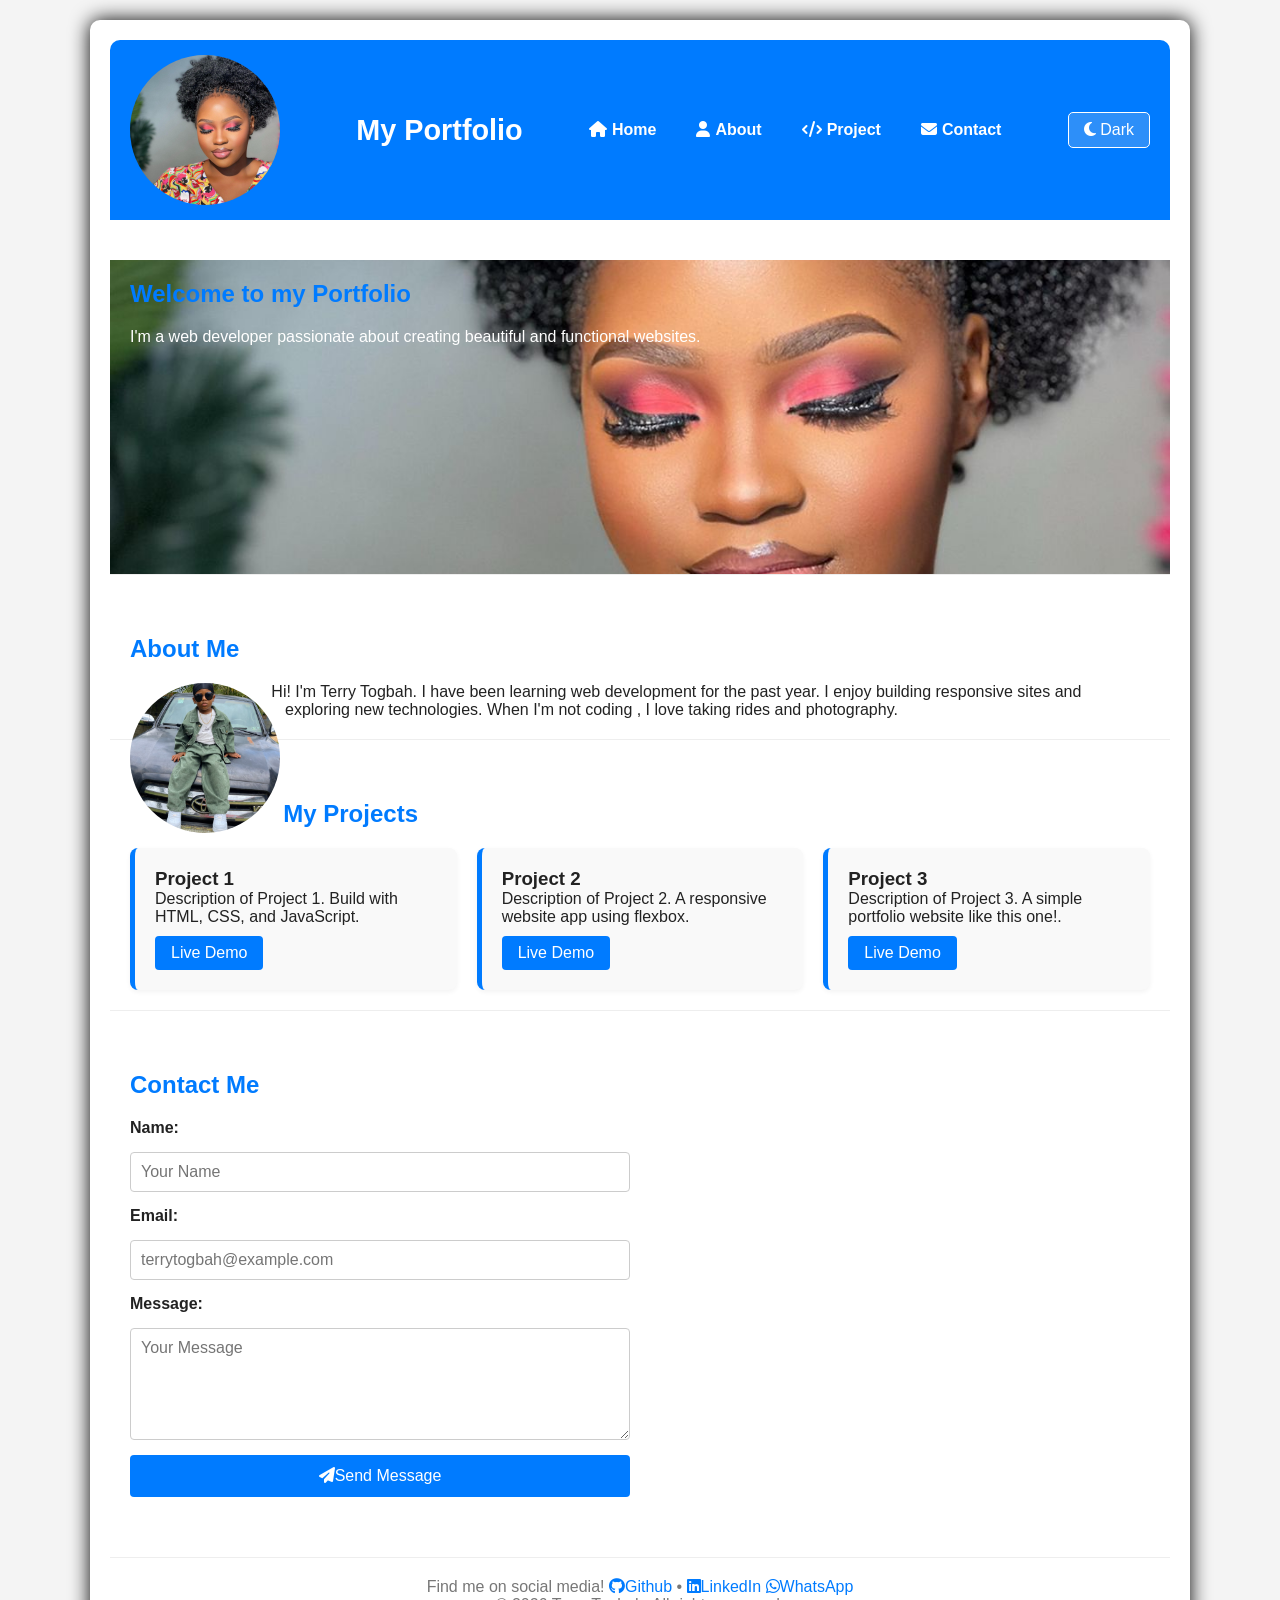
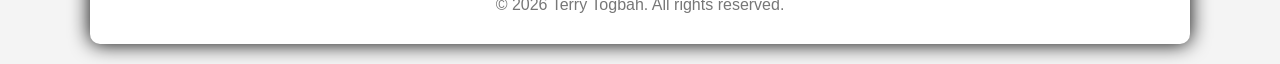
<file: index.html>
<!doctype html>
<html lang="en">
  <head>
    <meta charset="UTF-8" />
    <meta name="viewport" content="width=device-width, initial-scale=1.0" />
    <title>My Portfolio - Terry Togbah</title>
    <link rel="stylesheet" href="styles/protfolio.css" />
    <!-- Including Font Awesome -->
    <link
      rel="stylesheet"
      href="https://cdnjs.cloudflare.com/ajax/libs/font-awesome/6.5.2/css/all.min.css"
    />
  </head>
  <body>
    <div class="container">
      <!-- Header -->
      <header id="header">
        <div class="picture-img">
          <img
            src="media/images/photos/My-babe-medium.jpg"
            alt="Profile"
            class="Profile-img"
          />
        </div>
        <h1>My Portfolio</h1>
        <nav>
          <ul>
            <li>
              <a href="#home"><i class="fas fa-home"></i>Home</a>
            </li>
            <li>
              <a href="#about"><i class="fas fa-user"></i>About</a>
            </li>
            <li>
              <a href="#projects"><i class="fas fa-code"></i>Project</a>
            </li>
            <li>
              <a href="#contact"><i class="fas fa-envelope"></i>Contact</a>
            </li>
          </ul>
        </nav>
        <button id="dark-mode-toggle"><i class="fas fa-moon"></i> Dark</button>
      </header>

      <!-- Main Content -->
      <main>
        <!-- Home Section -->
        <section id="home" class="section">
          <div class="overlay"></div>
          <h2>Welcome to my Portfolio</h2>
          <p>
            I'm a web developer passionate about creating beautiful and
            functional websites.
          </p>
        </section>
        <!-- About Section -->
        <!-- Section#about.section -->
        <section id="about" class="section">
          <h2>About Me</h2>
          <div class="picture-img">
            <img
              src="media/images/photos/My-junior-boy.jpeg"
              alt="Profile"
              class="Profile-img"
            />
          </div>
          <p>
            Hi! I'm Terry Togbah. I have been learning web development for the
            past year. I enjoy building responsive sites and exploring new
            technologies. When I'm not coding , I love taking rides and
            photography.
          </p>
        </section>

        <!-- Projects section -->
        <section id="projects" class="section">
          <h2>My Projects</h2>
          <div class="project-grid">
            <div class="project-card">
              <h3>Project 1</h3>
              <p>
                Description of Project 1. Build with HTML, CSS, and JavaScript.
              </p>
              <a href="#" class="btn">Live Demo</a>
            </div>
            <div class="project-card">
              <h3>Project 2</h3>
              <p>
                Description of Project 2. A responsive website app using
                flexbox.
              </p>
              <a href="#" class="btn">Live Demo</a>
            </div>
            <div class="project-card">
              <h3>Project 3</h3>
              <p>
                Description of Project 3. A simple portfolio website like this
                one!.
              </p>
              <a href="#" class="btn">Live Demo</a>
            </div>
          </div>
        </section>

        <!-- Contact Section -->
        <section id="contact" class="section">
          <h2>Contact Me</h2>
          <form id="contact-form">
            <label for="name">Name:</label>
            <input
              type="text"
              id="name"
              name="name"
              placeholder="Your Name"
              required
            />

            <label for="email">Email:</label>
            <input
              type="email"
              id="email"
              name="email"
              placeholder="terrytogbah@example.com"
              required
            />

            <label for="message">Message:</label>
            <textarea
              id="message"
              name="message"
              rows="5"
              placeholder="Your Message"
              required
            ></textarea>

            <button type="submit">
              <i class="fas fa-paper-plane"></i>Send Message
            </button>
          </form>
        </section>
      </main>

      <!-- Footer -->
      <footer>
        <p>
          Find me on social media!
          <a href="https://github.com/terrytogbah9-cloud" target="_blank"
            ><i class="fab fa-github"></i>Github</a
          >
          &bull;
          <a href="https://linkedin.com/in/yourusername" target="_blank"
            ><i class="fab fa-linkedin"></i>LinkedIn</a
          >
            <a href="https://wa.me/231778001672" target="_blank" rel="noopener noreferrer"
            ><i class="fab fa-whatsapp"></i>WhatsApp</a
          > 
        </p>
        <p>&copy; 2026 Terry Togbah. All rights reserved.</p>
      </footer>
    </div>

    <script src="scripts/portfolio.js"></script>
  </body>
</html>
</file>
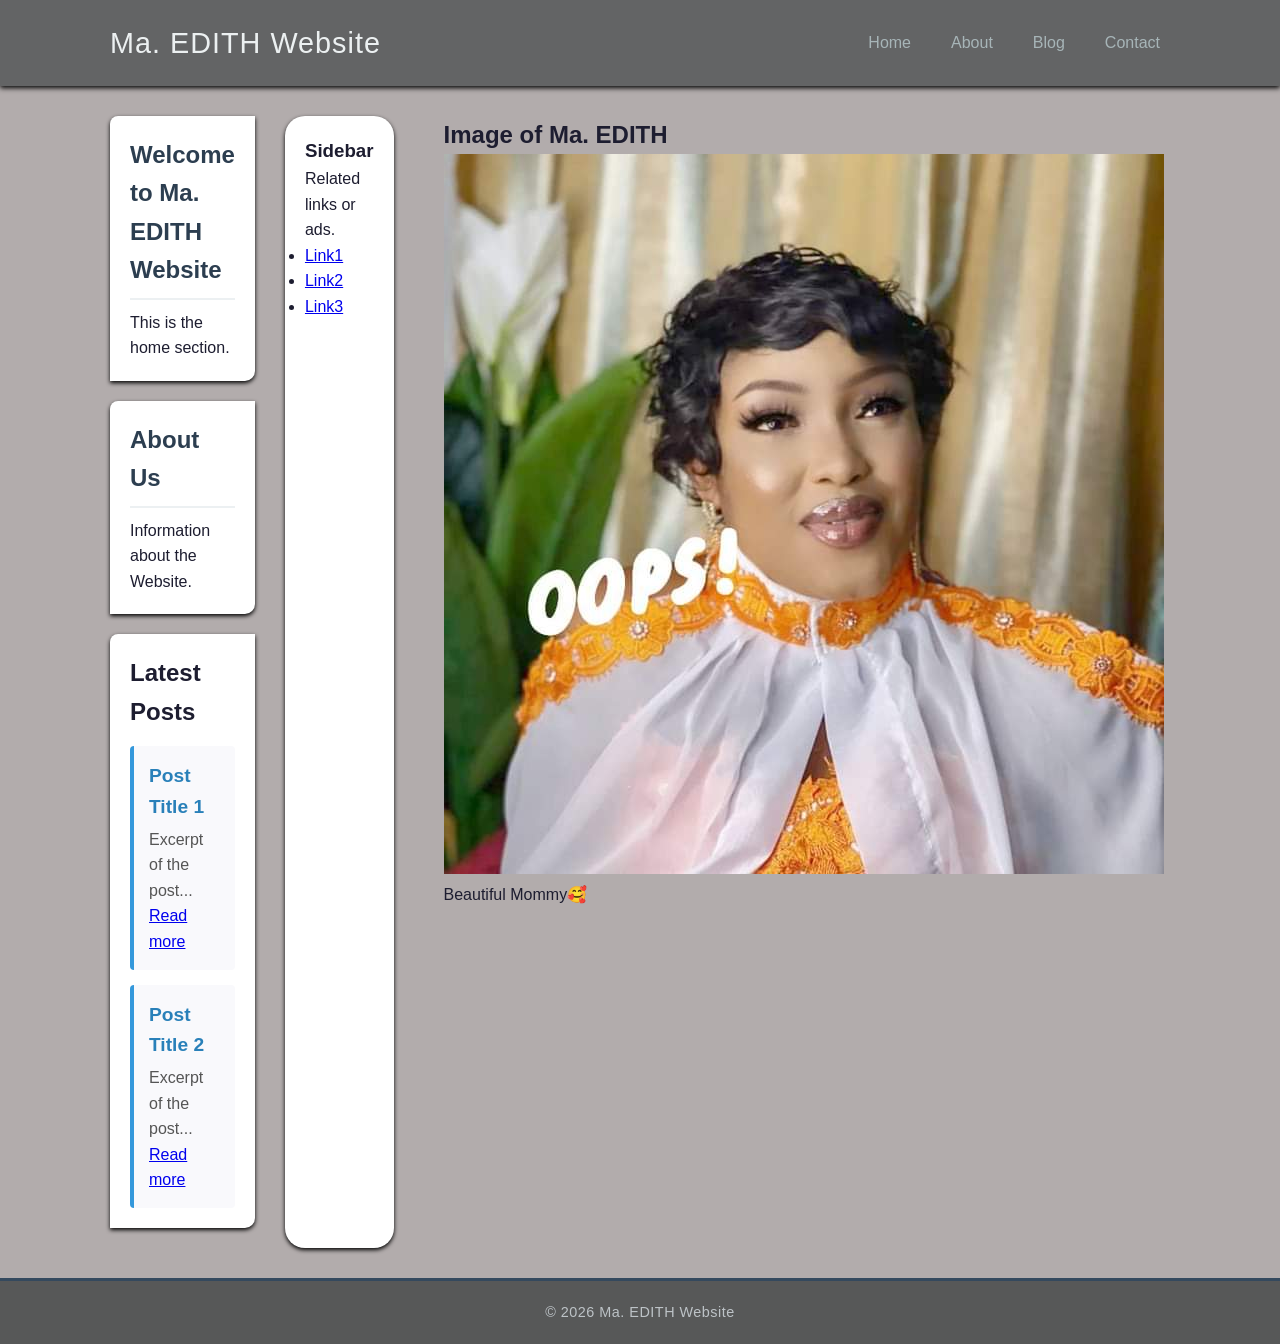
<file: Edith.html>
<!doctype html>
<html lang="en">
  <head>
    <meta charset="UTF-8" />
    <meta name="viewport" content="width=device-width, initial-scale=1.0" />
    <title>Ma. EDITH Awesome site</title>
    <!-- Internal CSS -->
    <style>
      * {
        font-family: "Segoe UI", Tahoma, Geneva, Verdana, sans-serif;
      }
    </style> 
    <!-- External CSS --> 
     <link rel="stylesheet" href="styles/style.css">
  </head>
  <body>
    <!-- ==== HEADER ==== -->
    <header id="main-header">
        <div class="container header-inner">
      <h1 class="site-title">Ma. EDITH Website</h1>
      <nav id="main-nav">
        <ul class="nav-list">
          <li class="nav-item"><a href="#home" class="nav-link">Home</a></li>
          <li class="nav-item"><a href="#about" class="nav-link">About</a></li>
          <li class="nav-item"><a href="#blog" class="nav-link">Blog</a></li>
          <li class="nav-item"><a href="#contact" class="nav-link">Contact</a></li>
        </ul>
      </nav>
    </div>
    </header>

    <!-- ==== MAIN CONTENT ==== -->
    <main id="main-content" class="container main-content">
        <!-- Left column: section -->
         <div class="content-area">
            <!-- Home section -->
      <section id="home" class="section home-section">
        <h2 class="section-title">Welcome to Ma. EDITH Website</h2>
        <p class="section-text">This is the home section.</p>
      </section>
       <!-- About section -->
      <section id="about" class="section about-section">
        <h2 class="section-title">About Us</h2>
        <p class="section-text">Information about the Website.</p>
      </section>

      <section id="blog" class="section blog-section">
        <h2 section-title>Latest Posts</h2>
        <article class="article">
          <h3 class="article-title">Post Title 1</h3>
          <p class="article-excerpt">Excerpt of the post...
            <a href="#" class="read-more">Read more</a>
          </p>
        </article>
        <article class="article">
          <h3 class="article-title">Post Title 2</h3>
          <p class="article-excerpt">Excerpt of the post...
            <a href="#" class="read-more">Read more</a>
          </p>
        </article>
      </section>
    </div>
    <!-- Right column: sidebar -->
      <aside id="sidebar" class="sidebar">
        <h3 class="sidebar-title">Sidebar</h3>
        <p class="sidebar-text">Related links or ads.</p>
        <!-- ul.sidebar-links>(li>a)*3 -->
         <ul class="sidebar-links">
            <li><a href="#">Link1</a></li>
            <li><a href="#">Link2</a></li>
            <li><a href="#">Link3</a></li>
         </ul>
      </aside>

      <div class="container">
        <h2>Image of Ma. EDITH</h2>
        <img src="media/images/photos/Milky-tea-large.jpg" alt="Milky-tea profile" id="Milky-tea-large">
        <figcaption>Beautiful Mommy🥰</figcaption>
      </div>
    </main>
    <!-- === FOOTER === -->
    <footer id="main-footer">
        <div class="container">
      <p class="footer-text">&copy; 2026 Ma. EDITH Website</p>
    </div>
    </footer>
  </body>
</html>
</file>
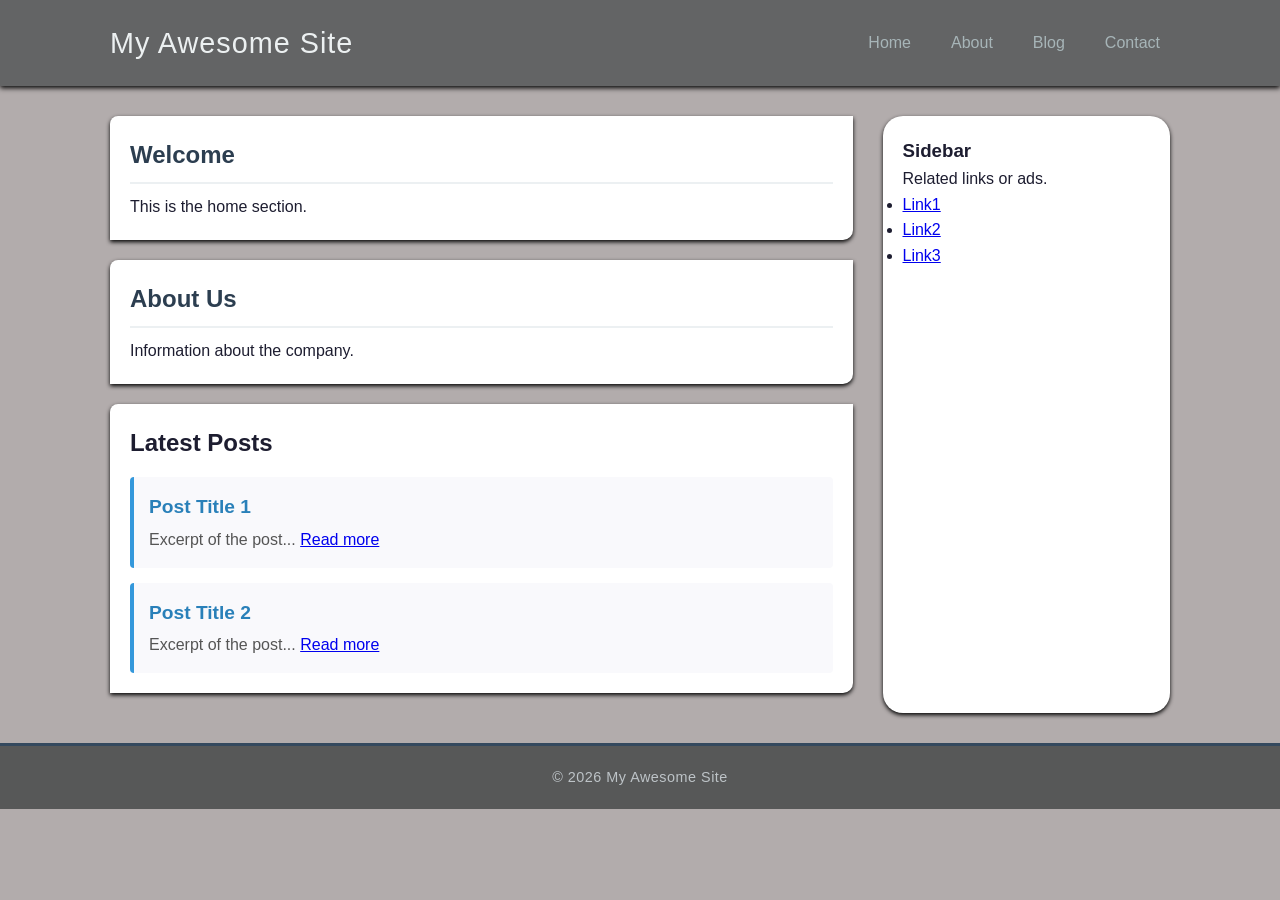
<file: Semantic.html>
<!doctype html>
<html lang="en">
  <head>
    <meta charset="UTF-8" />
    <meta name="viewport" content="width=device-width, initial-scale=1.0" />
    <title>Awesome site</title>
    <!-- Internal CSS -->
    <style>
      * {
        font-family: "Segoe UI", Tahoma, Geneva, Verdana, sans-serif;
      }
    </style> 
    <!-- External CSS --> 
     <link rel="stylesheet" href="styles/style.css">
  </head>
  <body>
    <!-- ==== HEADER ==== -->
    <header id="main-header">
        <div class="container header-inner">
      <h1 class="site-title">My Awesome Site</h1>
      <nav id="main-nav">
        <ul class="nav-list">
          <li class="nav-item"><a href="#home" class="nav-link" >Home</a></li>
          <li class="nav-item"><a href="#about" class="nav-link">About</a></li>
          <li class="nav-item"><a href="#blog" class="nav-link">Blog</a></li>
          <li class="nav-item"><a href="#contact" class="nav-link">Contact</a></li>
        </ul>
      </nav>
    </div>
    </header>

    <!-- ==== MAIN CONTENT ==== -->
    <main id="main-content" class="container main-content">
        <!-- Left column: section -->
         <div class="content-area">
            <!-- Home section -->
      <section id="home" class="section home-section">
        <h2 class="section-title">Welcome</h2>
        <p class="section-text">This is the home section.</p>
      </section>
       <!-- About section -->
      <section id="about" class="section about-section">
        <h2 class="section-title">About Us</h2>
        <p class="section-text">Information about the company.</p>
      </section>

      <section id="blog" class="section blog-section">
        <h2 section-title>Latest Posts</h2>
        <article class="article">
          <h3 class="article-title">Post Title 1</h3>
          <p class="article-excerpt">Excerpt of the post...
            <a href="#" class="read-more">Read more</a>
          </p>
        </article>
        <article class="article">
          <h3 class="article-title">Post Title 2</h3>
          <p class="article-excerpt">Excerpt of the post...
            <a href="#" class="read-more">Read more</a>
          </p>
        </article>
      </section>
    </div>
    <!-- Right column: sidebar -->
      <aside id="sidebar" class="sidebar">
        <h3 class="sidebar-title">Sidebar</h3>
        <p class="sidebar-text">Related links or ads.</p>
        <!-- ul.sidebar-links>(li>a)*3 -->
         <ul class="sidebar-links">
            <li><a href="#">Link1</a></li>
            <li><a href="#">Link2</a></li>
            <li><a href="#">Link3</a></li>
         </ul>
      </aside>
    </main>
    <!-- === FOOTER === -->
    <footer id="main-footer">
        <div class="container">
      <p class="footer-text">&copy; 2026 My Awesome Site</p>
    </div>
    </footer>
  </body>
</html>
</file>
<file: styles/protfolio.css>
/* Global Reset & Box-Sizing */
* {
    margin: 0;
    padding: 0;
    box-sizing: border-box;
}

/* Body and Base */
body {
    font-family: 'Segoe UI', Tahoma, Geneva, Verdana, sans-serif;
    background-color: #f4f4f4;
    color: #222;
    padding: 20px;
    transition: background-color 0.3s, color 0.3s;
}
#home {
    height: 35dvh;
    background-image: url(../media/images/photos/My-babe-medium.jpg);
    background-size: cover;
    background-position: center;
    background-repeat: no-repeat;
    color: white;
    font-weight: 400;
}

.overlay {
    inset: 0;
    background: linear-gradient(to bottom,
    rgba(0,0,0,0.55)
    rgba(0,0,0,0.75));
    z-index: 1;
}

.container {
    max-width: 1100px;
    margin: 0 auto;
    background: #fff;
    padding: 20px;
    border-radius: 10px;
    box-shadow: 0 0 20px rgba(0,0,0.1);
    transition: background-color 0.3s;
}

/* Header */
#header {
    display: flex;
    justify-content: space-between;
    align-items: center;
    flex-wrap: wrap;
    background: #007BFF;
    color: #fff;
    padding: 15px 20px;
    border-radius: 10px 10px 0 0;
}

#header h1 {
    margin: 0;
    font-size: 1.8rem;
}

nav ul {
    display: flex;
    list-style: none;
    gap: 20px;
}
nav ul li a {
    color: #fff;
    text-decoration: none;
    font-weight: bold;
    padding: 5px 10px;
    border-radius: 5px;
}
nav ul li a:hover {
    background: rgba(225,225,225,0.2);
}
nav ul li a i {
    margin-right: 5px;
}

#dark-mode-toggle {
    background: rgba(225,225,225,0.2);
    border: 1px solid #fff;
    color: #fff;
    padding: 8px 15px;
    border-radius: 5px;
    cursor: pointer;
    font-size: 1rem;
    transition: background 0.3s;
}
#dark-mode-toggle:hover {
    background: rgba(225,225,225,0.4);
}

/* Section */
.section {
    margin: 40px 0;
    padding: 20px;
    border-bottom: 1px solid #eee;
}
.section:last-of-type {
    border-bottom: none;
}
.section h2 {
    margin-bottom: 20px;
    color: #007BFF;
}

/* About */
.Profile-img {
    border-radius: 50%;
    float: left;
    width: 150px;
    height: 150px;
    margin-right: 20px;
    object-fit: cover;
    shape-outside: circle(50%);
}

/* Project Grid */
.project-grid {
    display: grid;
    grid-template-columns: repeat(auto-fit, minmax(250px, 1fr));
    gap: 20px;
}
.project-card {
    background: #f9f9f9;
    padding: 20px;
    border-radius: 8px;
    border-left: 5px solid #007BFF;
    box-shadow: 0 2px 5px rgba(0,0,0,0.05);
    transition: transform 0.2s;
}
.project-card:hover {
    transform: translateY(-5px);
}
.project-card h3 {
    margin-top: 0;
}
.project-card .btn {
    display: inline-block;
    margin-top: 10px;
    padding: 8px 16px;
    background: #007BFF;
    color: #fff;
    text-decoration: none;
    border-radius: 4px;
}
.project-card .btn:hover {
    background: #0056b3;
}

/* Contact Form */
#contact-form {
    display: flex;
    flex-direction: column;
    gap: 15px;
    max-width: 500px;
}
#contact-form label {
    font-weight: 600;
}
#contact-form input,
#contact-form textarea {
    padding: 10px;
    border: 1px solid #ccc;
    border-radius: 4px;
    font-family: inherit;
    font-size: 1rem;
}
#contact-form button {
    padding: 12px;
    background: #007BFF;
    color: #fff;
    border: none;
    border-radius: 4px;
    font-size: 1rem;
    cursor: pointer;
    transition: background 0.3s;
}
#contact-form button:hover {
    background: #0056b3;
}

/* Footer */
footer {
    text-align: center;
    padding: 20px 0 10px;
    border-top: 1px solid #eee;
    margin-top: 20px;
    color: #777;
}
footer a {
    color: #007BFF;
    text-decoration: none;
}
footer a:hover {
    text-decoration: underline;
}

/* Dark Mode */
.dark-mode {
    background-color: #222;
    color: #eee;
}
.dark-mode .container {
    background: #333;
}
.dark-mode #header {
    background: #1a1a1a;
}
.dark-mode .section h2 {
    color: #ffd700;
}
.dark-mode .project-card {
    background: #444;
    border-left-color: #ffd700;
}
.dark-mode .project-card .btn {
    background: #ffd700;
    color: #222;
}
.dark-mode .project-card .btn:hover {
    background: #e6c200;
}
.dark-mode #contact-form input,
.dark-mode #contact-form textarea {
    background: #555;
    color: #eee;
    border-color: #777;
}
.dark-mode #contact-form button {
    background: #ffd700;
    color: #222;
}
.dark-mode #contact-form button:hover {
    background: #e6c200;
}
.dark-mode footer {
  border-top-color: #555;
}
.dark-mode footer a {
    color: #ffd700;
}

/* Responsive  */
@media (max-width: 768px) {
    #header {
        flex-direction: column;
        align-items: stretch;
        gap: 10px;
    }
    nav ul {
        flex-wrap: wrap;
        justify-content: center;
    }
    #dark-mode-toggle {
        align-self: center;
    }
    .Profile-img {
        float: none;
        display: block;
        margin: 0 auto 20px;
    }
    .project-grid {
        grid-template-columns: 1fr;
    }
}
</file>
<file: styles/style.css>
/* ----------RESET & BASE --------*/
* {
    margin: 0;
    padding: 0;
    box-sizing: border-box;
}

body {
    font-family: 'Segoe UI', Tahoma, Geneva, Verdana, sans-serif;
    background-color: #b2acac;
    color: #1d1d30;
    line-height: 1.6;
}

/*------ CONTAINER ------*/
.container {
    max-width: 1100px;
    margin: 0 auto;
    padding: 0 20px;
}

/* ------ HEADER ------ */
#main-header {
    background: #636465;
    color: #ecf0f1;
    padding: 20px 0;
    margin-bottom: 30px;
    box-shadow: 0 2px 5px rgba(0,0,0.1)
}

.header-inner {
    display:flex;
    justify-content: space-between;
    align-items: center;
    flex-wrap: wrap;
}

.site-title {
    font-size: 1.8rem;
    font-weight: 300;
    letter-spacing: 1px;
}

/* --------- NAVIGATION -------- */
.nav-list {
    list-style: none;
    display: flex;
    gap: 20px;
}

.nav-link {
    color: #a7b5b8;
    text-decoration: none;
    padding: 5px 10px;
    border-radius: 4px;
    transition: background 0.2s;
}

.nav-link:hover {
    background: #34495e;
}

/* -------------- MAIN CONTENT ------------- */
.main-content {
    display: flex;
    gap: 30px;
    margin-bottom: 30px;
}

.content-area {
  flex: 3;  /* take 3 part of the space */
}

.sidebar {
     flex: 1; /* takes 1 part */
     background: #fff;
     padding: 20px;
     border-radius: 20px;
     box-shadow: 0 2px 4px rgba(0,0,0.05)
}

/* ---------- SECTION ----------- */
.section {
    background: #fff;
    padding: 20px;
    margin-bottom: 20px;
    border-radius: 8px 0 10px;
    box-shadow: 0 2px 4px rgba(0,0,0.05)
}
 .section-title {
    color: #2c3e50;
    margin-bottom: 10px;
    border-bottom: 2px solid #ecf0f2;
    padding-bottom: 8px;
 }
 /* -------- ARTICLES ------------- */
.article {
    margin-top: 15px;
    padding: 15px;
    background: #f9f9fc;
    border-left: 4px solid #3498db;
    border-radius: 4px;
}
.article-title {
    color: #2980b9;
    font-size: 1.2rem;
    margin-bottom: 4px;
}
.article-excerpt {
    color: #555;
}
/* ----------- FOOTER ---------- */
#main-footer {
    background: #575858;
    color: #bdc3c7;
    text-align: center;
    padding: 20px 0;
    margin-top: 20px;
    border-top: 3px solid #34495e;
}
.footer-text {
    font-size: 0.9rem;
    letter-spacing: 0.5px;
}
/* -------- RESPONSIVE TWEAK --------- */
@media (max-width: 768px) {
    .header-inner{
        flex-direction: column;
        align-items: flex-start;
        gap: 10px;
    }
    .main-content {flex-direction: column;}   
    .nav-list {
        flex-wrap:wrap;
        gap: 10px;
    }     
}
</file>
